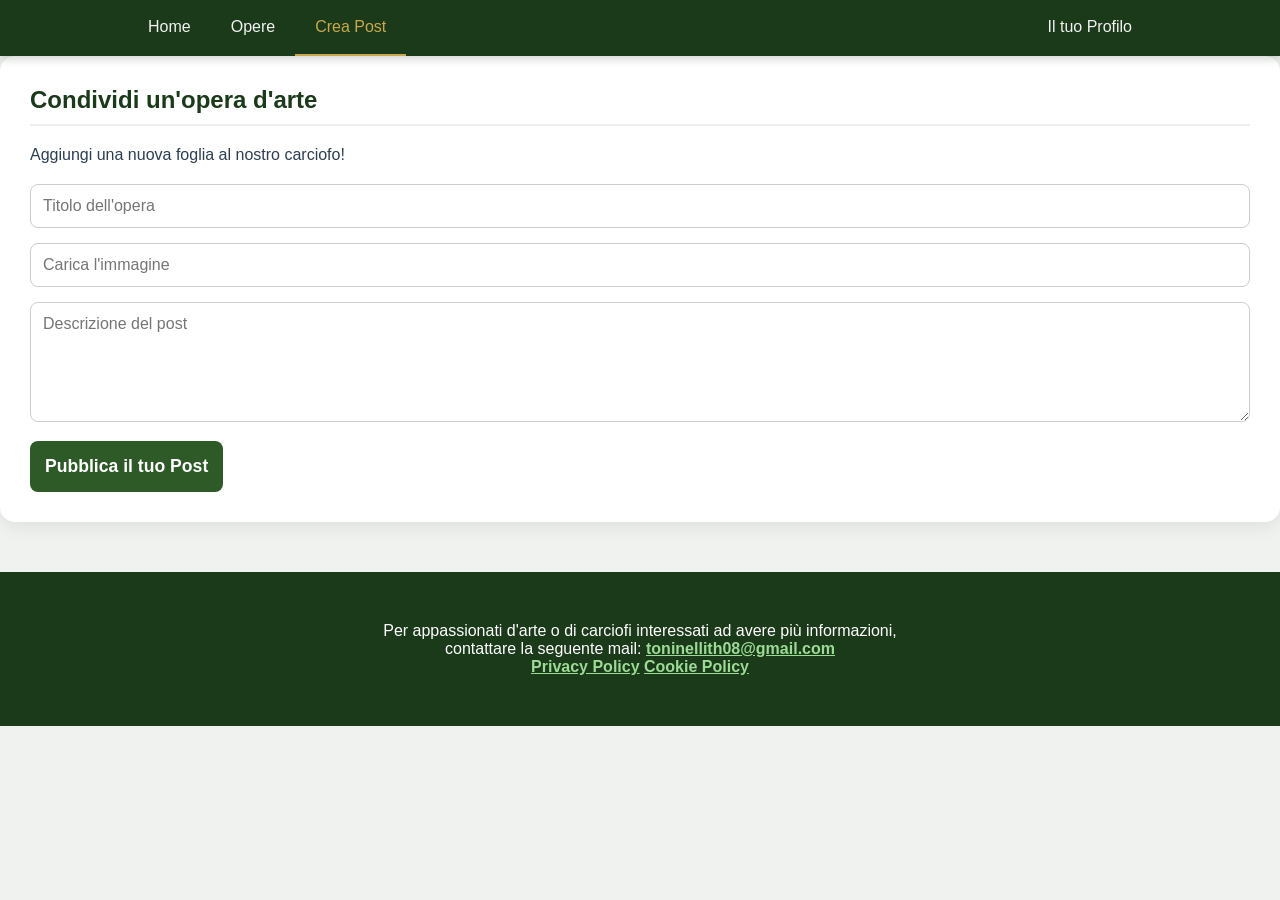
<file: Post.html>
<!DOCTYPE html>
<html lang="it">
<head>
    <meta charset="UTF-8">
    <meta name="viewport" content="width=device-width, initial-scale=1.0">
    <title>Crea Post - Artichoke Gallery</title>
    <link rel="stylesheet" href="style.css">
    <link rel="stylesheet" href="style_Post.css">
    <link rel="stylesheet" href="https://cdnjs.cloudflare.com/ajax/libs/font-awesome/6.5.0/css/all.min.css">
    <link rel="icon" type="image/png" href="Immagini/logoAG1.png">
</head>
<body>

<nav class="topnav">
    <input type="checkbox" id="check">
    <label for="check" class="checkbtn">
      <i class="fas fa-bars"></i>
    </label>
  <div class="nav-links">
    <a href="index.html">Home</a>
    <a href="Opere.html">Opere</a>
    <a href="Post.html" class="attivo">Crea Post</a>
    <a href="Profilo.html" class="profilo">Il tuo Profilo</a>
  </div>
</nav>

<div class="container">
  <div class="form-post">
    <h2>Condividi un'opera d'arte</h2>
    <p>Aggiungi una nuova foglia al nostro carciofo!</p>
    
    <form action="index.html">
      <input type="text" placeholder="Titolo dell'opera" required style="margin-bottom: 15px;">
      <input type="url" placeholder="Carica l'immagine" required style="margin-bottom: 15px;">
      <textarea placeholder="Descrizione del post" required style="margin-bottom: 15px;"></textarea>
      
      <button type="submit">Pubblica il tuo Post</button>
    </form>
  </div>
</div>

<footer class="footer">
  <p>
    Per appassionati d'arte o di carciofi interessati ad avere più informazioni,<br> 
    contattare la seguente mail: <a href="mailto:toninellith08@gmail.com">toninellith08@gmail.com</a>
  </p>
  <a href="https://www.iubenda.com/privacy-policy/30811173" class="iubenda-white iubenda-noiframe iubenda-embed" title="Privacy Policy ">Privacy Policy</a><script type="text/javascript">(function (w,d) {var loader = function () {var s = d.createElement("script"), tag = d.getElementsByTagName("script")[0]; s.src="https://cdn.iubenda.com/iubenda.js"; tag.parentNode.insertBefore(s,tag);}; if(w.addEventListener){w.addEventListener("load", loader, false);}else if(w.attachEvent){w.attachEvent("onload", loader);}else{w.onload = loader;}})(window, document);</script>
  <a href="https://www.iubenda.com/privacy-policy/30811173/cookie-policy" class="iubenda-white iubenda-noiframe iubenda-embed" title="Cookie Policy ">Cookie Policy</a><script type="text/javascript">(function (w,d) {var loader = function () {var s = d.createElement("script"), tag = d.getElementsByTagName("script")[0]; s.src="https://cdn.iubenda.com/iubenda.js"; tag.parentNode.insertBefore(s,tag);}; if(w.addEventListener){w.addEventListener("load", loader, false);}else if(w.attachEvent){w.attachEvent("onload", loader);}else{w.onload = loader;}})(window, document);</script>
</footer>

</body>
</html>
</file>
<file: style.css>
* {
  box-sizing: border-box;
  margin: 0;
  padding: 0;
}

body {
  font-family: 'Segoe UI', Arial, sans-serif;
  background-color: #f0f2f0;
  color: #2c3e50;
}

.topnav {
  background-color: #1b3a1a;
  display: flex;
  justify-content: space-between;
  align-items: center;
  padding: 0 10%;
  position: sticky;
  top: 0;
  z-index: 1000;
  box-shadow: 0 2px 10px rgba(0,0,0,0.2);
}

.nav-links {
  display: flex;
  flex-grow: 1;
}

.topnav a {
  color: #f2f2f2;
  text-align: center;
  padding: 18px 20px;
  text-decoration: none;
  font-weight: 500;
  transition: 0.3s;
}

.topnav a:hover {
  background-color: #3e7b37;
  color: white;
}

.topnav a.attivo {
  color: #c9a84c;
  border-bottom: 2px solid #c9a84c;
}

.profilo {
  margin-left: auto;
}

.checkbtn{
  font-size: 30px;
  color: rgb(255, 255, 255);
  float: right;
  line-height: 80px;
  margin-right: 40px;
  cursor: pointer;
  display: none;
}
#check{
  display: none;
}

.footer {
  padding: 50px 20px;
  text-align: center;
  background: #1b3a1a;
  color: white;
  margin-top: 50px;
}

.footer a {
  color: #9cdb95;
  font-weight: bold;
}


@media (max-width: 900px) {
  .row {
    flex-direction: column;
  }
  .colonna_side {
    display: none;
  }
  .box {
    display: none;
  }
  .box image{
    display: none;
  }
  .topnav {
    padding: 0 2%;
  }
  .side-label {
    display: none;
  }
}

@media (max-width: 768px) {
  .profilo {
    margin-left: 0;
  }

  .topnav {
    flex-wrap: wrap;
    padding: 0 4%;
  }

  .nav-links {
    width: 100%;
    flex-direction: column;
    background-color: #1b3a1a;
    overflow: hidden;
    max-height: 0;
    transition: max-height 0.35s ease;
  }

  #check:checked ~ .nav-links {
    max-height: 300px;
  }

  .topnav a {
    padding: 14px 20px;
    width: 100%;
    text-align: left;
  }

  .checkbtn {
    display: block;
    position: relative;
    z-index: 1000;
    line-height: normal;
    padding: 10px;
    margin-right: 0;
  }

  #check:checked ~ label.checkbtn .fa-bars::before {
    content: "\f00d";
  }
}
</file>
<file: style_Post.css>
/* post.css */
/* Form creazione post */
.form-post {
  background: white;
  padding: 30px;
  border-radius: 15px;
  box-shadow: 0 4px 20px rgba(0,0,0,0.08);
  display: flex;
  flex-direction: column;
  gap: 20px;
}
.form-post h2 { color: #1b3a1a; border-bottom: 2px solid #eee; padding-bottom: 10px; }
.form-post input, .form-post textarea {
  width: 100%;
  padding: 12px;
  border: 1px solid #ccc;
  border-radius: 8px;
  font-family: inherit;
  font-size: 1rem;
}
.form-post textarea { resize: vertical; min-height: 120px; }
.form-post button {
  background: #2d5a27;
  color: white;
  border: none;
  padding: 15px;
  border-radius: 8px;
  cursor: pointer;
  font-size: 1.1rem;
  font-weight: bold;
}
.form-post button:hover { background: #3e7b37; }
</file>
